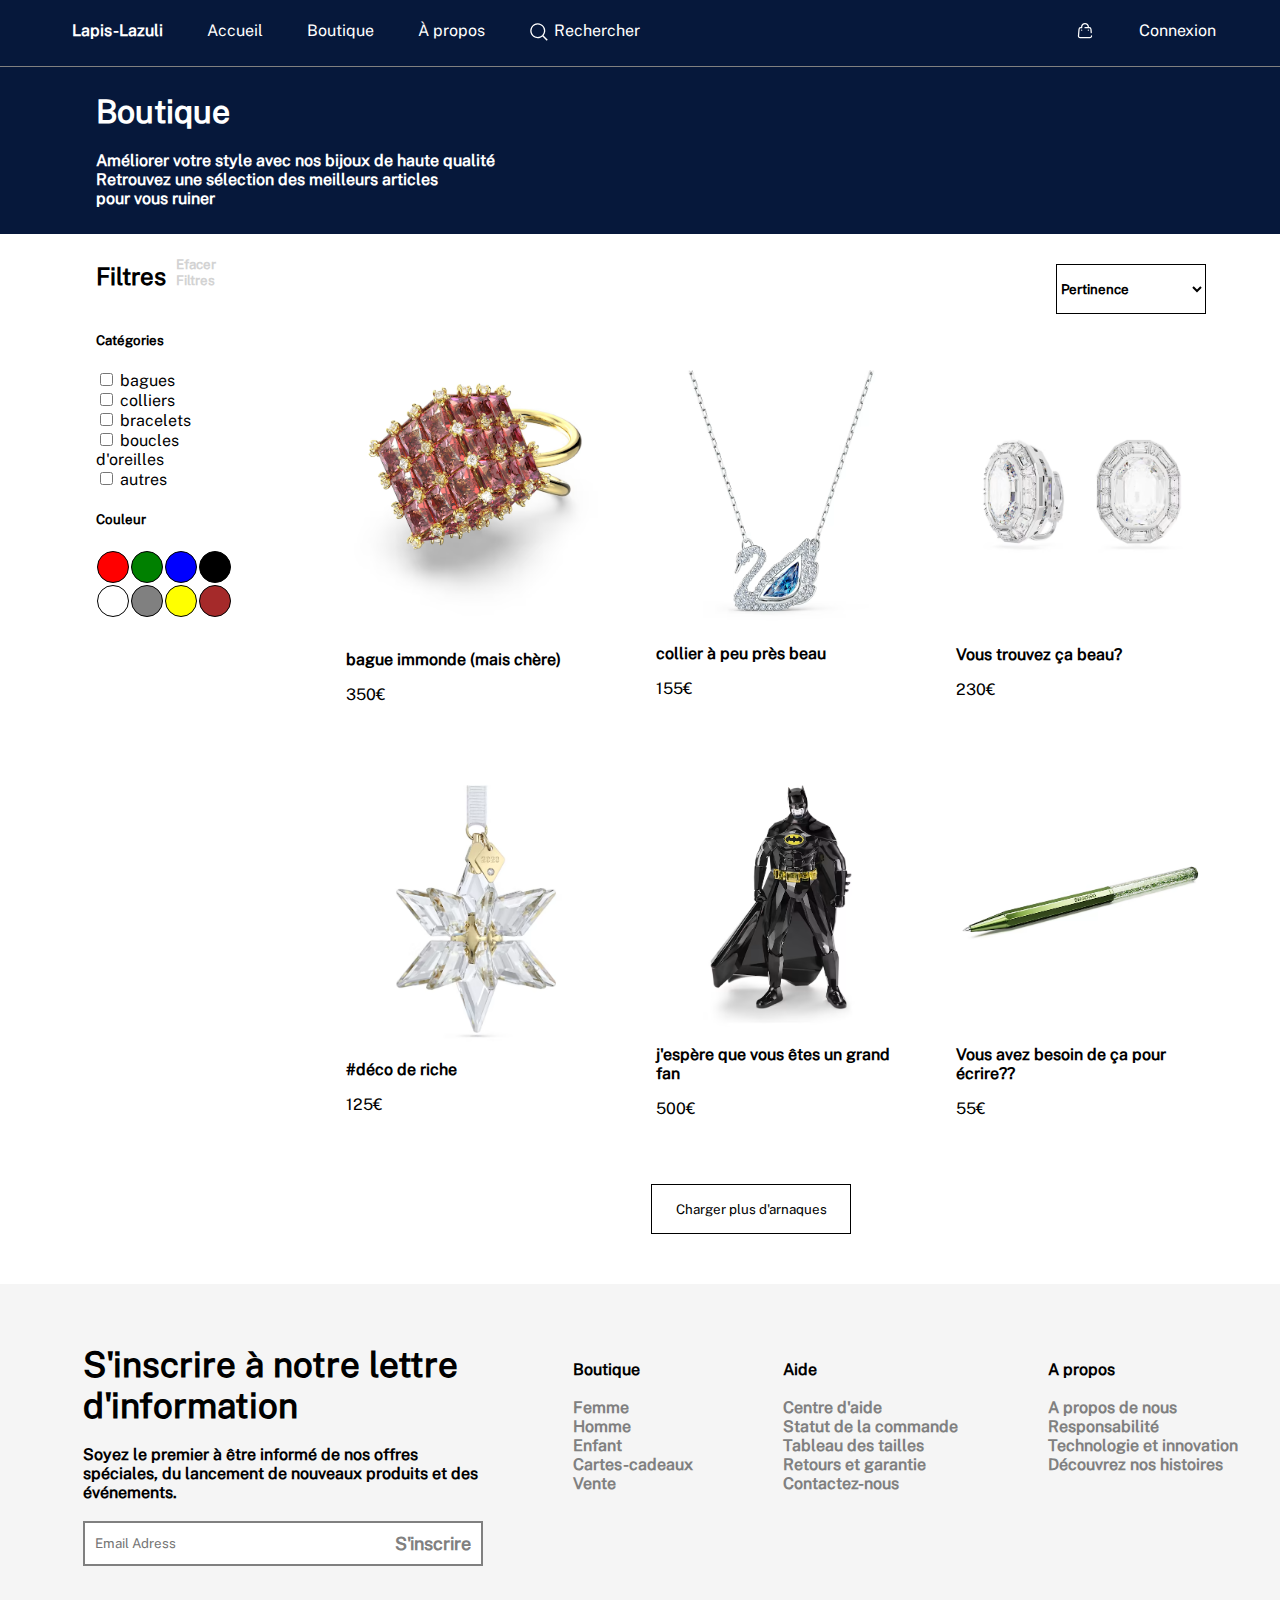
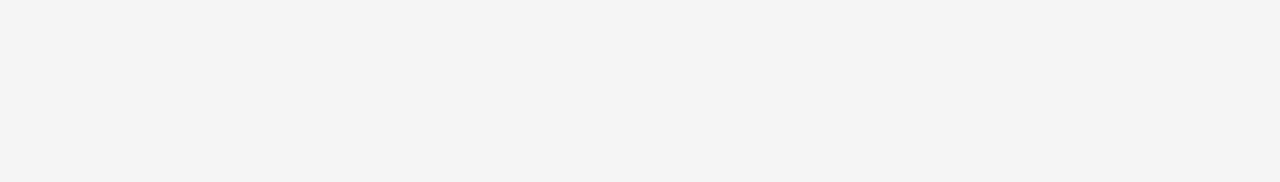
<file: Shop_Page/Shop_Page.html>
<!DOCTYPE html>
<html lang="fr">

<head>
    <meta charset="UTF-8">
    <meta name="viewport" content="width=device-width, initial-scale=1.0">
    <title>Shop Page</title>
    <link rel="stylesheet" href="styles.css">
</head>

<body>
    <nav>
        <div class="nav">
            <div class="alignergauche">
                <ul>
                    <li>
                        <strong>Lapis-Lazuli</strong></li>
                    <li>
                        <a href="../index.html">Accueil</a>
                    </li>
                    <li><a href="../Shop_Page/Shop_Page.html">Boutique</a>
                        
                    </li>
                    <li>
                        <a href="../pages_produits/page2.html">À propos</a>
                    </li>
                    <li class="recherche">
                        <a href="#"><img src="icones/loupe.svg" alt="image d'une loupe">Rechercher</a>
                    </li>
            </div>
            <div class="alignerdroite">
                <ul>
                    <li>
                        <a href="../Cart_01.html"><img src="icones/sac.svg" alt="sac de course"></a>
                    </li>
                    <li>
                        <a href="#">Connexion</a>
                    </li>
                </ul>
            </div>
            </ul>
        <div class="burger">
            <ul>
                <li><img src="images/menu_burger.jpg" alt="menu burger"></img>
                    <ul class="submenu">
                        <li>
                            <a href="../index.html">Accueil</a>
                        </li>
                        <li><a href="../Shop_Page/Shop_Page.html">Boutique</a>
        
                        </li>
                        <li>
                            <a href="../pages_produits/page2.html">À propos</a>
                        </li>
                        <li class="recherche">
                            <a href="#"><img src="icones/loupe.svg" alt="image d'une loupe">Rechercher</a>
                        </li>
                        <li>
                            <a href="../Cart_01.html"><img src="icones/sac.svg" alt="sac de course"></a>
                        </li>
                        <li>
                            <a href="#">Connexion</a>
                        </li>
        
                    </ul>
                </li>
            </ul>
        </div>
    </nav>
    
    <header>
        <h1>Boutique</h1>
        <h4>Améliorer votre style avec nos bijoux de haute qualité <br>
            Retrouvez une sélection des meilleurs articles<br>
            pour vous ruiner</h4>
    </header>
    <main>
        <section class="page">
            <div class="filtres">
                <div class="enligne">
                    <h2>Filtres</h2>
                    <h5>Efacer Filtres</h5>
                </div>
                <h5>Catégories</h5>
                <div class="filt">
                <form method="get">
                    <input type="checkbox" name="case1" id="case1">
                    <label for="case1">bagues</label>
                    <br>
                    <input type="checkbox" name="case2" id="case2">
                    <label for="case2">colliers</label>
                    <br>
                    <input type="checkbox" name="case3" id="case3">
                    <label for="case3">bracelets</label>
                    <br>
                    <input type="checkbox" name="case4" id="case4">
                    <label for="case4">boucles d'oreilles</label>
                    <br>
                    <input type="checkbox" name="case5" id="case5">
                    <label for="case5">autres</label>
                </form>
                </div>
                <h5>Couleur</h5>
                <div class="Gcouleurs">
                    <div class="couleurs">
                        <div class="cercle red"></div>
                        <div class="cercle green"></div>
                        <div class="cercle blue"></div>
                        <div class="cercle black"></div>
                    </div>
                    <div class="couleurs2">
                        <div class="cercle white"></div>
                        <div class="cercle grey"></div>
                        <div class="cercle yellow"></div>
                        <div class="cercle brown"></div>
                    </div>
                </div>
            </div>
            <div class="partieDroite">
                <div class="filtrePertinence">
                    <form method="get">
                        <select name="pertinence" id="pertinence">
                            <option value="Pertinence">Pertinence</option>
                            <option value="Prix croissant">Prix croissant</option>
                            <option value="Prix décroissant">Prix décroissant</option>
                        </select>
                    </form>
                </div>
                <div class="grid">
                    <div class="ficheProduit" id="item1">
                        <div class="image" id="image1">
                            <img src="images/bague_immonde.avif" alt="image produit">
                        </div>
                        <div class="description" id="description1">
                            <p><strong>bague immonde (mais chère)</strong></p>
                            <p>350€</p>
                        </div>
                        <div class="taille">
                            <p></p>
                        </div>
                    </div>

                    <div class="ficheProduit" id="item2">
                        <div class="image" id="image2">
                            <img src="images/collier_bleu.avif" alt="image produit">
                        </div>
                        <div class="description" id="description2">
                            <p><strong>collier à peu près beau</strong></p>
                            <p>155€</p>
                        </div>
                        <div class="taille">
                            <p></p>
                        </div>
                    </div>

                    <div class="ficheProduit" id="item3">
                        <div class="image" id="image3">
                            <img src="images/boucles_d_oreilles_Mesmera.avif" alt="image produit">
                        </div>
                        <div class="description" id="description3">
                            <p><strong>Vous trouvez ça beau?</strong></p>
                            <p>230€</p>
                        </div>
                        <div class="taille">
                            <p></p>
                        </div>
                    </div>

                    <div class="ficheProduit" id="item4">
                        <div class="image" id="image4">
                            <img src="images/decoration_noel.avif" alt="image produit">
                        </div>
                        <div class="description" id="description4">
                            <p><strong>#déco de riche</strong></p>
                            <p>125€</p>
                        </div>
                        <div class="taille">
                            <p></p>
                        </div>
                    </div>

                    <div class="ficheProduit" id="item5">
                        <div class="image" id="image5">
                            <img src="images/satue_batman.avif" alt="image produit">
                        </div>
                        <div class="description" id="description5">
                            <p><strong>j'espère que vous êtes un grand fan</strong></p>
                            <p>500€</p>
                        </div>
                        <div class="taille">
                            <p></p>
                        </div>
                    </div>

                    <div class="ficheProduit" id="item6">
                        <div class="image" id="image6">
                            <img src="images/stylo-à-bille.avif" alt="image produit">
                        </div>
                        <div class="description" id="description6">
                            <p><strong>Vous avez besoin de ça pour écrire??</strong></p>
                            <p>55€</p>
                        </div>
                        <div class="taille">
                            <p></p>
                        </div>
                    </div>
                </div>
                <div class="loadmore">
                    <form method="post">
                        <input type="submit" value="Charger plus d'arnaques">
                    </form>
                </div>
            </div>
        </section>
    </main>
    <footer>
        <div class="footer-content">
            <div class="groupe1">
            <ul id="research">
                <li><b id="Sign-up">S'inscrire à notre lettre d'information</b></li>
                <li><br></li>
                <li><strong>Soyez le premier à être informé de nos offres spéciales, du lancement de nouveaux produits et des événements.</strong></li>
                <li><br></li>
                <li id="research-Email">
                <input type="text" placeholder="Email Adress" class="Email-Adress">
                <a href="#" class="Sign-Up">S'inscrire</a>                 
                </li>
            </ul>
            </div>
            <div class="groupe2">
            <ul>
                <li><strong>Boutique</strong></li>
                <li><br></li>
                <li><a href="#">Femme</a></li>
                <li><a href="#">Homme</a></li>
                <li><a href="#">Enfant</a></li>
                <li><a href="#">Cartes-cadeaux</a></li>
                <li><a href="#">Vente</a></li>
            </ul>
            <ul>
                <li><strong>Aide</strong></li>
                <li><br></li>
                <li><a href="#">Centre d'aide</a></li>
                <li><a href="#">Statut de la commande</a></li>
                <li><a href="#">Tableau des tailles</a></li>
                <li><a href="#">Retours et garantie</a></li>
                <li><a href="#">Contactez-nous</a></li>
            </ul>
            <ul>
                <li><strong>A propos</strong></li>
                <li><br></li>
                <li><a href="#">A propos de nous</a></li>
                <li><a href="#">Responsabilité</a></li>
                <li><a href="#">Technologie et innovation</a></li>
                <li><a href="#">Découvrez nos histoires</a></li>
            </ul>
            </div>
        </div>
    </footer>
</body>


</html>
</file>
<file: Shop_Page/styles.css>
/* overall */

@font-face {
    font-family: "Public sans";
    src: url(./polices/PublicSans-Regular.ttf) format(truetype);
}

* {
    font-family: "Public Sans";
}

body {
    margin: 0;
}

/* header */

.nav {
    display: flex;
}

nav {
    display: inline-block;
    background-color: #06183b;
    width: 100%;
    border-bottom: 1px solid grey;
}

nav ul {
    margin-left: 7.5%;
    margin-right: 7.5%;
    padding: 0;
}

nav li {
    list-style: none;
    display: inline-block;
    vertical-align: top;
    color: white;
    text-align: center;
    padding-right: 40px;
    padding-top: 5px;
    padding-bottom: 5px;
}

nav li img {
    height: 20px;
    width: 20px;
}

nav a {
    text-decoration: none;
    color: white;
}

nav a:hover {
    text-decoration: underline;
}

.recherche img {
    padding-right: 5px;
    vertical-align: middle;
}

.alignergauche {
    flex: 75%;
}

.alignerdroite {
    display: flex;
    justify-content: flex-end;
    flex: 25%;
}

header {
    background-color: #06183b;
    padding-top: 1%;
    padding-bottom: 1%;
}

header h1 {
    margin-top: 0;
    padding-top: 1%;
    margin-left: 7.5%;
    color: white;
}

header h4 {
    margin-left: 7.5%;
    color: white;
    padding-bottom: 1%;
    margin-bottom: 0;
}

/* main */

.page {
    display: flex;
}

/* filtres */

.filtres {
    flex: 10%;
    margin-left: 7.5%;
    margin-right: 5%;
}

.enligne {
    display: flex;
    align-items: flex-end;
}

.enligne h2 {
    padding-right: 10px;
}

.enligne h5 {
    color: lightgray;
}

.enligne h5:hover {
    text-decoration: underline;
}

.couleurs {
    display: flex;
}

.couleurs2 {
    display: flex;
}

.cercle {
    width: 30px;
    height: 30px;
    border-radius: 50%;
    border: 1px solid black;
    margin: 1px;
}

.red {
    background-color: red;
}

.green {
    background-color: green;
}

.blue {
    background-color: blue;
}

.yellow {
    background-color: yellow;
}

.grey {
    background-color: grey;
}

.black {
    background-color: black;
}

.white {
    background-color: white;
}

.brown {
    background-color: brown;
}
/* grid */

.filtrePertinence {
    text-align: right;
    padding-right: 7.5%;
    padding-top: 5%;
    display: flex;
    justify-content: right;
    padding-top: 30px;
}

.filtrePertinence select {
    border-radius: 0;   
    background-color: #ffff;
    border: 1px solid black;
    width: 150px;
    height: 50px;
    font-weight: bold;
}

.grid {
    justify-content: right;
    margin: 50px;
    display: grid;
    place-items: center;
    grid-template-columns: auto auto auto;
    grid-template-rows: auto auto;
    row-gap: 50px;
    column-gap: 50px;
    flex: 70%;
    margin-right: 7.5%;
}

.image {
    display: flex;
    justify-content: center;
    align-items: center;
}

#item1 {
    grid-column: 1;
    grid-row: 1;
}

#item2 {
    grid-column: 2;
    grid-row: 1;
}

#item3 {
    grid-column: 3;
    grid-row: 1;
}

#item4 {
    grid-column: 1;
    grid-row: 2;
}

#item5 {
    grid-column: 2;
    grid-row: 2;
}

#item6 {
    grid-column: 3;
    grid-row: 2;
}

.ficheProduit {
    display: grid;
    grid-template-columns: auto auto ;
    grid-template-rows: auto auto;
    height: 100%;
    width: 100%;
}

.image {
    grid-column: span 2;
}

.image img {
    height: 675px;
    width: 675px;
    height: 100%;
    width: 100%;
}

.description {
    text-align: left;
    grid-column: 1;
    grid-row: 2;
    height: 100%;
    width: 100%;
}

.taille {
    text-align: right;
    grid-column: 2;
    grid-row: 2;
    width: 100%;
    height: 100%;
}

.loadmore {
    display: flex;
    justify-content: center;
    margin-right: 7.5%;
    margin-bottom: 5%;
}

.loadmore input[type="submit"] {
    background-color: #ffff;
    border: 1px solid black;
    width: 200px;
    height: 50px;
}

/* footer */

footer{
    display: grid;
    justify-content: center;
    background-color: whitesmoke;
}

ul {
    list-style: none;
}

footer div{
    display:flex;
    margin-top: 30px;
    column-gap: 50px;
    margin-bottom: 100px;
}

footer div a{
    color: grey;
    text-decoration: none;
    font-weight: bold;
}

#research-Email{
    border: 2px solid #333;
    padding: 10px;
    max-width: 400px; 
    display: flex;
    background-color: white;
    column-gap: 10px;
    border-color: grey;
}

#Sign-up{
    font-size: 35px;
    color: black;
}

#research{
    margin-top: 0px;
    max-width: 400px;
}

#research-Email input{
    background-color: white;
    padding: 0px;
    height: 20px;
}

.Email-Adress{
    border: none;
    outline: none; 
    color:grey;
    width: 290px;
}

.Sign-Up{
    border: none;
    outline: none; 
    font-weight:bold;
    font-size: large;
}

@media screen and (max-width: 976px){
    .groupe1, .groupe2{
        column-gap: 0px;
    }

    .footer-content{
        column-gap: 0px;
        margin-left: -20px;
    }
        
}

@media screen and (max-width: 768px) {
    .footer-content {
        max-width: 100%;
        padding: 20px;
        flex-direction: column;
        margin-left:1px;

    }

    .groupe1, .groupe2 {
        width: 100%; 
        height: 80%;
        column-gap: 10px;
        margin-top: 80px;
        margin-left: 1px;
    }
}

/* responsive */

@media (max-width:850px) {
/*    .nav {
        display: flex;
    }

    nav li {
        display: flex;
        flex-direction: column;
        text-align: left;
        padding-left: 25%;
    }
    */

    .filtrePertinence {
        text-align: center;
    }

    .filtres {
        margin-left: 5%;
        margin-right: 2.5%;
    }

    .grid {
        margin-right: 5%;
    }

    #item1 {
        grid-column: 1;
        grid-row:1;
    }

    #item2 {
        grid-column: 2;
        grid-row:1;
    }

    #item3 {
        grid-column: 1;
        grid-row:2;
    }

    #item4 {
        grid-column: 2;
        grid-row:2;
    }

    #item5 {
        grid-column: 1;
        grid-row:3;
    }

    #item6 {
        grid-column: 2;
        grid-row:3;
    }
}

@media (max-width:550px) {
/*    nav {
        display: flex;
        flex-direction: column;
    }

    nav li {
        display: flex;
        flex-direction: column;
    }
    */
    
    .page {
        display: flex;
        flex-direction: column;
    }

    .Gcouleurs {
        display: flex;
    }

    .filt form {
        display: inline-flex;
    }
    
    .filt input {
        padding: 20px;
    }

    .filt label {
        padding: 5px;
    }
    
    .pertinence {
        display: flex;
    }

    .filtres {

        justify-content: center;
        margin-left: 2.5%;
        margin-right: 1%;
    }

    .grid {
        margin-right: 2.5%;
    }

    .filtrePertinence {
        text-align: center;
    }

    #item1 {
        grid-column: 1;
        grid-row:1;
    }

    #item2 {
        grid-column: 1;
        grid-row:2;
    }

    #item3 {
        grid-column: 1;
        grid-row:3;
    }

    #item4 {
        grid-column: 1;
        grid-row:4;
    }

    #item5 {
        grid-column: 1;
        grid-row:5;
    }

    #item6 {
        grid-column: 1;
        grid-row:6;
    }
}

/*test*/

.burger {
    display: none;

}

.submenu {
    display: none;
}

 @media (max-width:950px){
    .alignerdroite li {
        display: none;
    }
    
    .alignergauche {
        display: none;
    }

    .burger {
        display: block;
    }

    .burger li {
        display: block;
    }

    .burger:hover .submenu{
        display: block;
    }

    .burger .submenu li {
        padding: 0;
    }
    
    
 }
</file>
